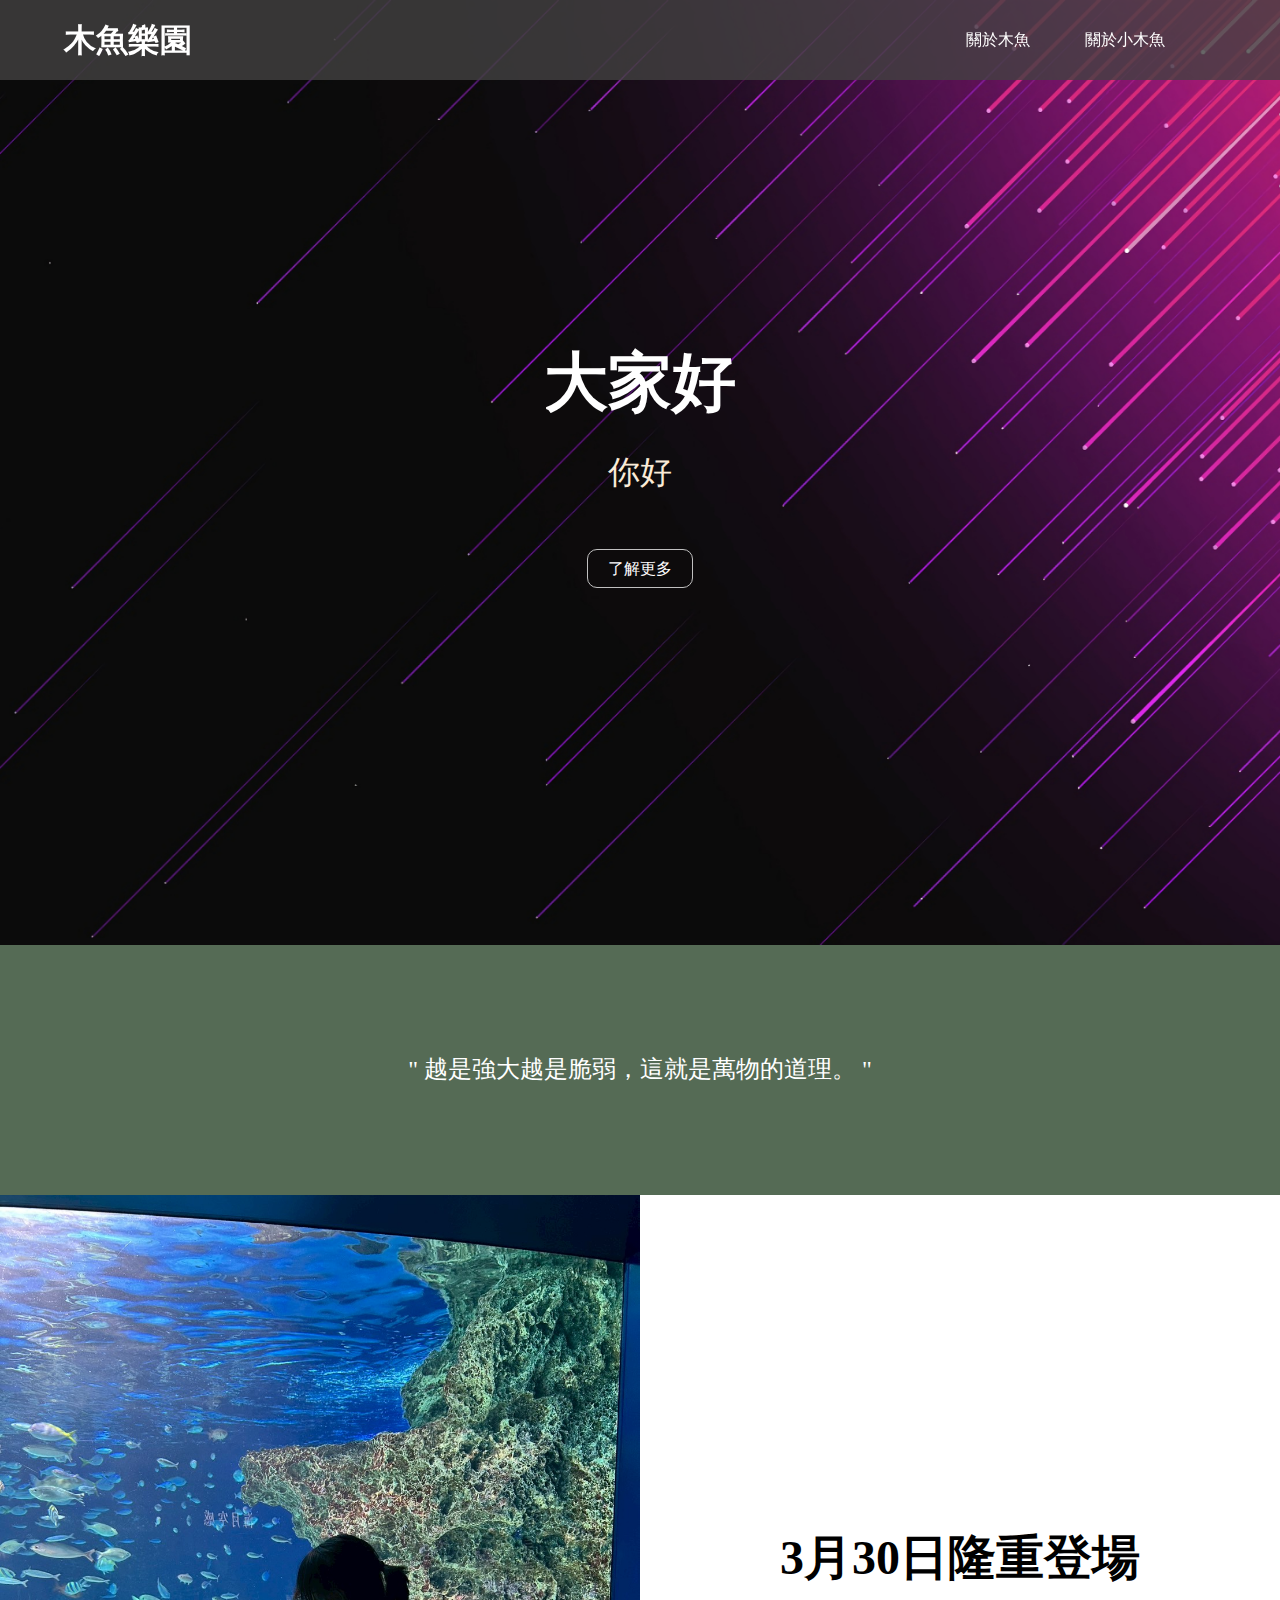
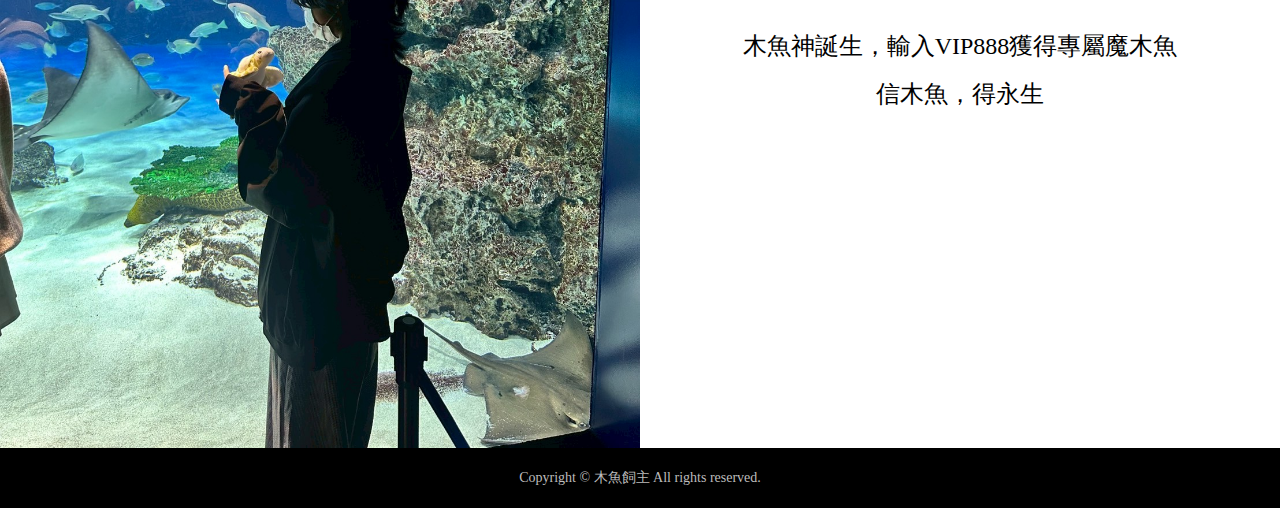
<file: My web/index.html>
<!DOCTYPE html>
<html lang="zh_TW">
<head>
    <meta charset="UTF-8">
    <meta name="viewport" content="width=device-width, initial-scale=1.0">
    <title>誇張</title>
    <link rel="stylesheet" href="style.css">
</head>
<body>
    <header>
        <button class="menu">&#9776;</button>
        <h1>木魚樂園</h1>
        <ul>
            <li><a href="#">關於木魚</a></li>
            <li><a href="#">關於小木魚</a></li>
        </ul>
    </header>
    <section class="hello">
        <h2>大家好</h2>
        <p>你好</p>
        <p><a href="#">了解更多</a></p>
    </section>
    <section class="slogan">
        <blockquote>" 越是強大越是脆弱，這就是萬物的道理。 "</blockquote>
    </section>
    <section class="fish">
        <img src="images/LINE_ALBUM_2025🇯🇵_250823_1.jpg" alt="吸血鬼">
        <div class="info">
            <h2>3月30日隆重登場</h2>
            <p>木魚神誕生，輸入VIP888獲得專屬魔木魚<br>
            信木魚，得永生</p>
        </div>
    </section>
    <footer>
        <p>Copyright © 木魚飼主 All rights reserved.</p>
    </footer>
</body>
</html>
</file>
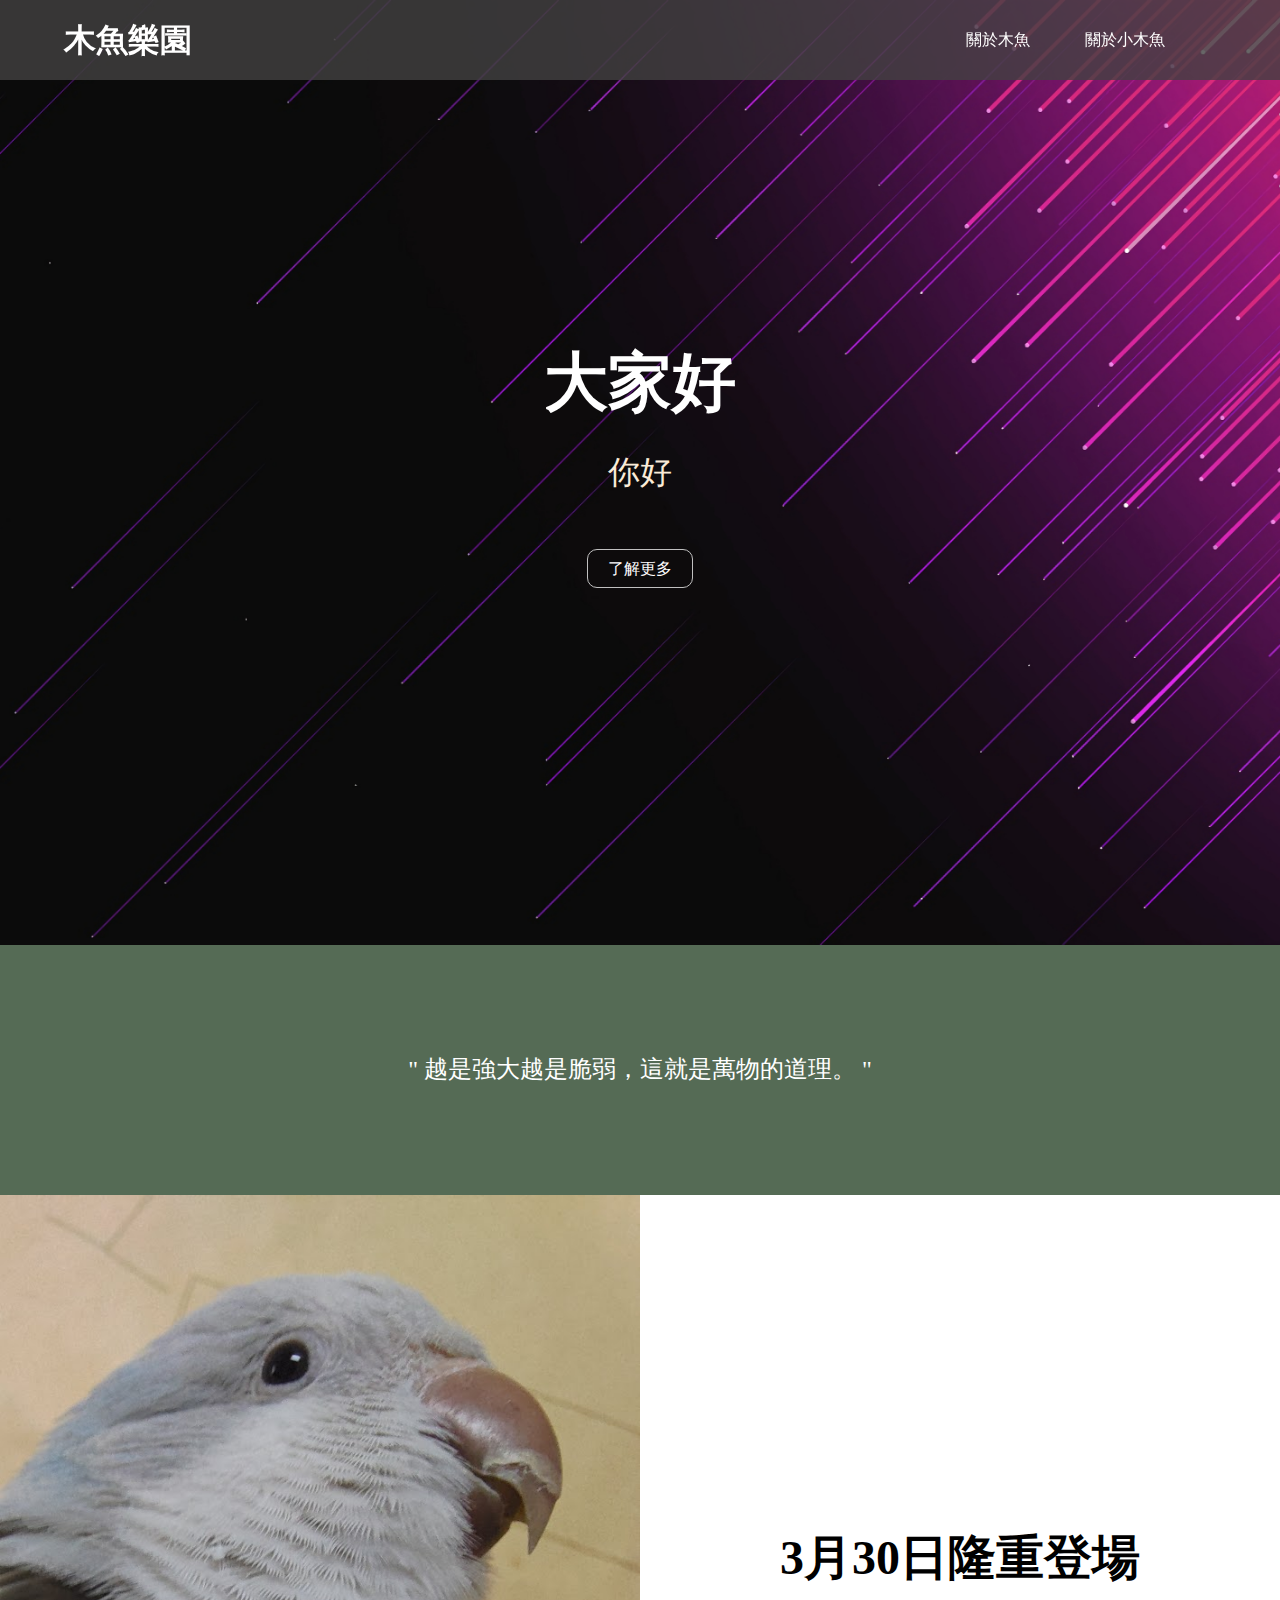
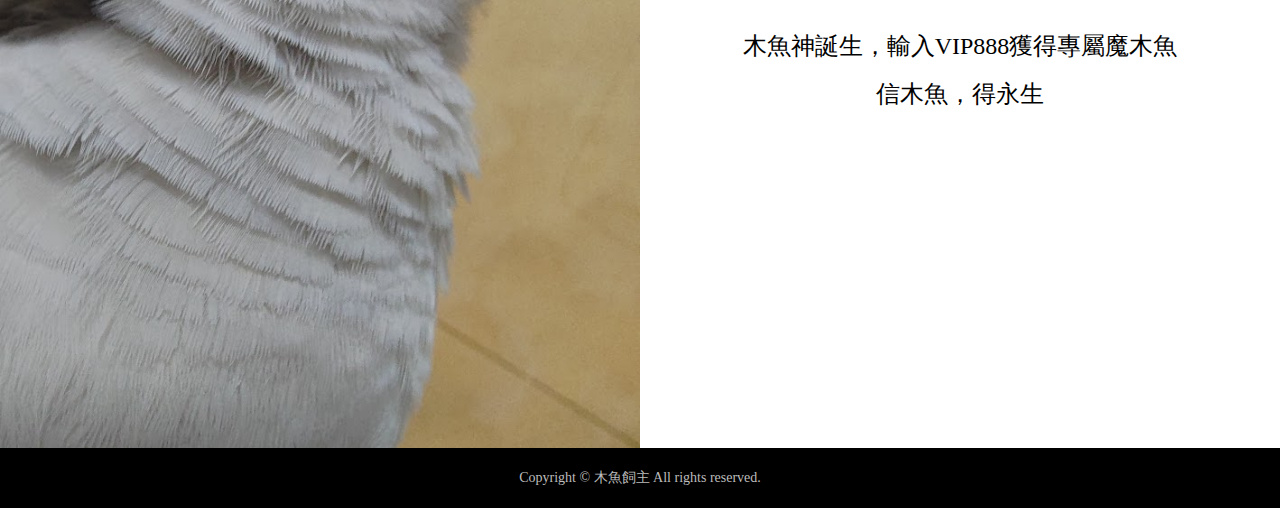
<file: MyWeb/index.html>
<!DOCTYPE html>
<html lang="zh_TW">
<head>
    <meta charset="UTF-8">
    <meta name="viewport" content="width=device-width, initial-scale=1.0">
    <title>誇張</title>
    <link rel="stylesheet" href="style.css">
</head>
<body>
    <header>
        <button class="menu">&#9776;</button>
        <h1>木魚樂園</h1>
        <ul>
            <li><a href="#">關於木魚</a></li>
            <li><a href="#">關於小木魚</a></li>
        </ul>
    </header>
    <section class="hello">
        <h2>大家好</h2>
        <p>你好</p>
        <p><a href="#">了解更多</a></p>
    </section>
    <section class="slogan">
        <blockquote>" 越是強大越是脆弱，這就是萬物的道理。 "</blockquote>
    </section>
    <section class="fish">
        <img src="images/IMG_20230710_173111.jpg" alt="鳥">
        <div class="info">
            <h2>3月30日隆重登場</h2>
            <p>木魚神誕生，輸入VIP888獲得專屬魔木魚<br>
            信木魚，得永生</p>
        </div>
    </section>
    <footer>
        <p>Copyright © 木魚飼主 All rights reserved.</p>
    </footer>
</body>
</html>
</file>
<file: My web/style.css>
*{
    padding: 0;
    margin: 0;
}
header{
    background-color: rgb(66, 65, 65,0.8);
    height: 80px;
    width: 100%;
    position: fixed;
}
h1{
    position: absolute;
    left: 5vw;
    top: 0;
    line-height: 80px;
    color: white;
}
header ul {
    position: absolute;
    right: 5vw;
    top: 0;
    line-height: 80px;
}
header li {
    display: inline;
    margin-right: 4vw ;
}
header a {
    color: white;
    text-decoration: none;
}
header a:hover{
    text-decoration: underline;
}
.hello {
    background-color: antiquewhite;
    color: white;
    height: 105vh;
    background-image: url(images/1151181.jpg);
    background-repeat: no-repeat;
    background-size: cover;
    background-position: center;
    display: flex;
    flex-direction: column;
    align-items: center ;
    justify-content: center;
}
.hello h2{
    font-size: 64px;
}
.hello p{
    color: antiquewhite;
    font-size: 32px;
    margin: 25px 0;
}
.hello a{
    color: white;
    font-size: 16px;
    text-decoration: none;
    border: 1px silver solid;
    padding: 10px 20px;
    border-radius: 10px ;
}
.slogan {
    background-color: rgb(85, 107, 85);
    color: white;
    height: 250px;
    display: flex;
    align-items: center;
    justify-content: center;
    font-size: 24px;
    line-height: 1.8em;
}
footer {
    background-color: rgb(0, 0, 0);
    color: rgb(189, 188, 188);
    height: 60px;
    display: flex;
    align-items: center;
    justify-content: center;
    font-size: 14px;
}
.fish{
    display: flex;
}
.fish img{
    width: 50%;
}
.info{
    width: 50%;
    background-color: white;
    display: flex;
    flex-direction: column;
    align-items: center;
    justify-content: center;
}
.info h2{
    font-size: 48px;
    margin-bottom: 32px;
}
.info p{
    font-size: 24px;
    text-align: center;
    line-height:2em;
}
.menu{
    display: none;
}
/* 響應式設計 */
@media  screen and (max-width:768px) {
    header ul{
        display: none;
    }
    header h1{
        left: 50%;
        transform: translateX(-50%);
    }
    .hello h2{
    font-size: 48px;
    }
    .menu{
        display: block;
        background-color: transparent;
        color: white;
        font-size: 36px;
        position: absolute;
        top: 16px;
        left: 20px;
        border: none;
        cursor: pointer;
    }
    .fish{
        flex-direction: column;
    }
    .fish img{
        width: 100%;
    }
    .fish .info{
        width: 100%;
    }
}
</file>
<file: MyWeb/style.css>
*{
    padding: 0;
    margin: 0;
}
header{
    background-color: rgb(66, 65, 65,0.8);
    height: 80px;
    width: 100%;
    position: fixed;
}
h1{
    position: absolute;
    left: 5vw;
    top: 0;
    line-height: 80px;
    color: white;
}
header ul {
    position: absolute;
    right: 5vw;
    top: 0;
    line-height: 80px;
}
header li {
    display: inline;
    margin-right: 4vw ;
}
header a {
    color: white;
    text-decoration: none;
}
header a:hover{
    text-decoration: underline;
}
.hello {
    background-color: antiquewhite;
    color: white;
    height: 105vh;
    background-image: url(images/1151181.jpg);
    background-repeat: no-repeat;
    background-size: cover;
    background-position: center;
    display: flex;
    flex-direction: column;
    align-items: center ;
    justify-content: center;
}
.hello h2{
    font-size: 64px;
}
.hello p{
    color: antiquewhite;
    font-size: 32px;
    margin: 25px 0;
}
.hello a{
    color: white;
    font-size: 16px;
    text-decoration: none;
    border: 1px silver solid;
    padding: 10px 20px;
    border-radius: 10px ;
}
.slogan {
    background-color: rgb(85, 107, 85);
    color: white;
    height: 250px;
    display: flex;
    align-items: center;
    justify-content: center;
    font-size: 24px;
    line-height: 1.8em;
}
footer {
    background-color: rgb(0, 0, 0);
    color: rgb(189, 188, 188);
    height: 60px;
    display: flex;
    align-items: center;
    justify-content: center;
    font-size: 14px;
}
.fish{
    display: flex;
}
.fish img{
    width: 50%;
}
.info{
    width: 50%;
    background-color: white;
    display: flex;
    flex-direction: column;
    align-items: center;
    justify-content: center;
}
.info h2{
    font-size: 48px;
    margin-bottom: 32px;
}
.info p{
    font-size: 24px;
    text-align: center;
    line-height:2em;
}
.menu{
    display: none;
}
/* 響應式設計 */
@media  screen and (max-width:768px) {
    header ul{
        display: none;
    }
    header h1{
        left: 50%;
        transform: translateX(-50%);
    }
    .hello h2{
    font-size: 48px;
    }
    .menu{
        display: block;
        background-color: transparent;
        color: white;
        font-size: 36px;
        position: absolute;
        top: 16px;
        left: 20px;
        border: none;
        cursor: pointer;
    }
    .fish{
        flex-direction: column;
    }
    .fish img{
        width: 100%;
    }
    .fish .info{
        width: 100%;
    }
}
</file>
